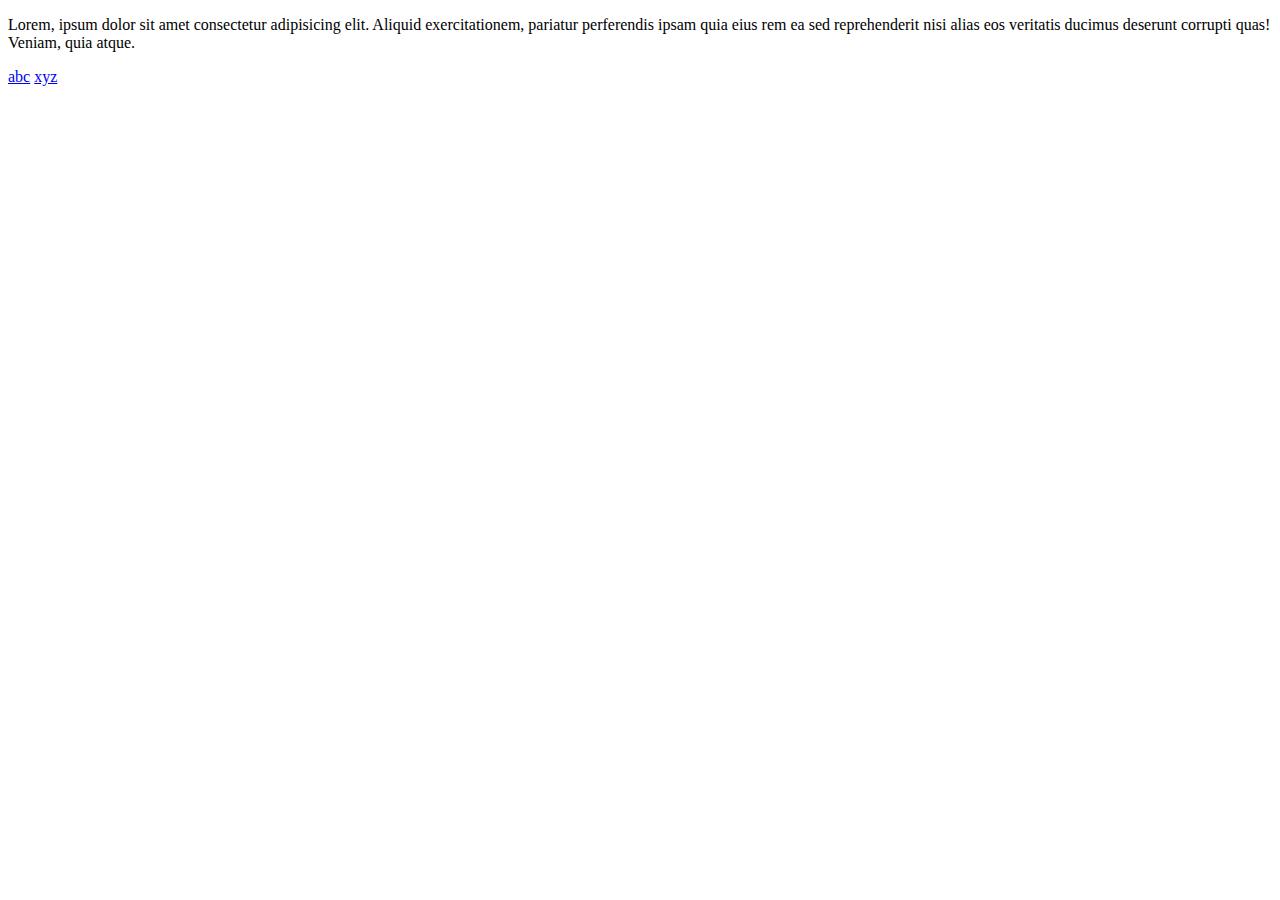
<file: Day 2/index.html>
<!DOCTYPE html>
<html lang="en">
<head>
    <meta charset="UTF-8">
    <meta name="viewport" content="width=device-width, initial-scale=1.0">
    <title>Document</title>
</head>
<body>
    <p>Lorem, ipsum dolor sit amet consectetur adipisicing elit. Aliquid exercitationem, pariatur perferendis ipsam quia eius rem ea sed reprehenderit nisi alias eos veritatis ducimus deserunt corrupti quas! Veniam, quia atque.</p>
<a href="/hello.html">abc</a>
<a href="/xyz/abc.html">xyz</a>
</body>
</html>
</file>
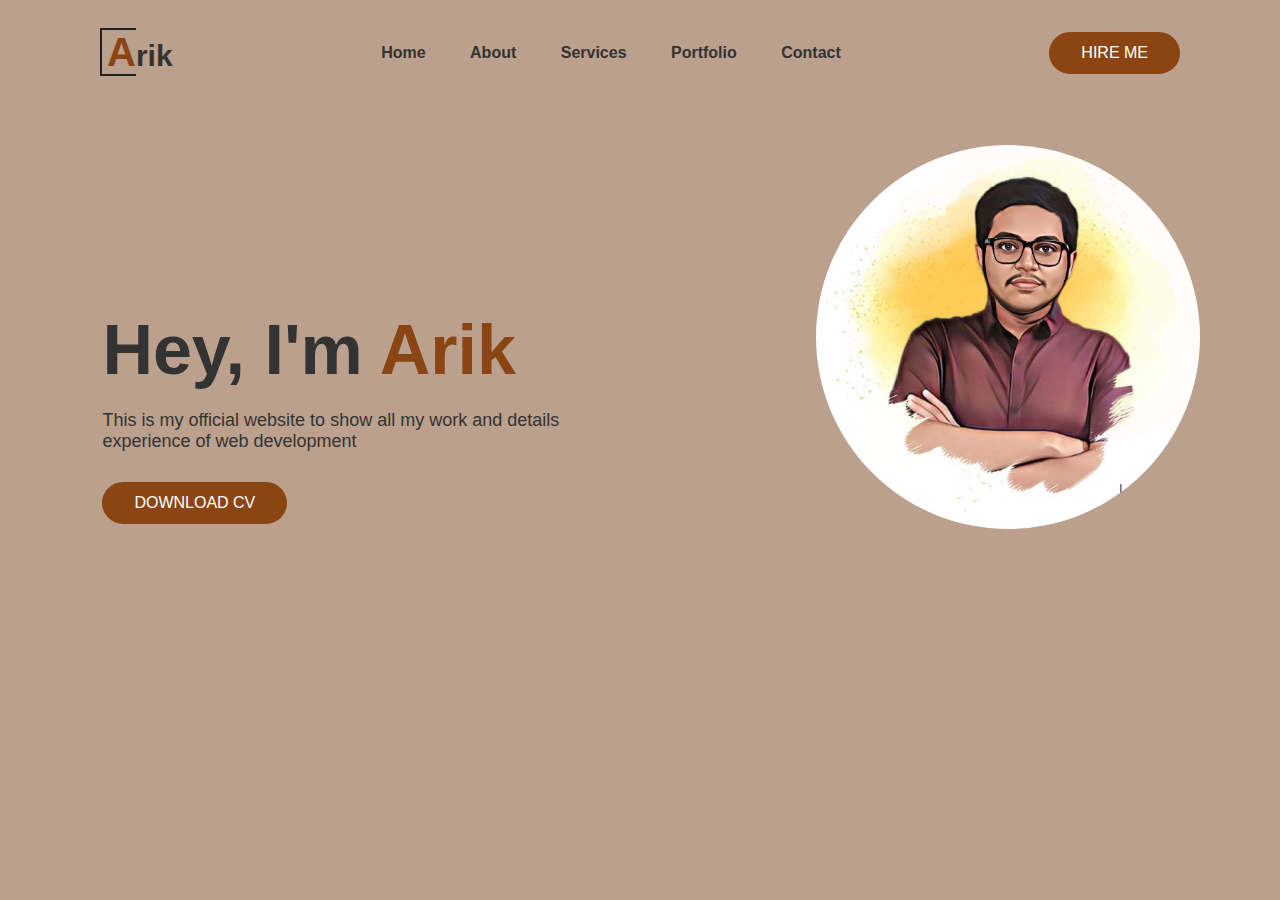
<file: Day 5/index.html>
<!DOCTYPE html>
<html lang="en">
<head>
    <meta charset="UTF-8">
    <meta http-equiv="X-UA-Compatible" content="IE=edge">
    <meta name="viewport" content="width=device-width, initial-scale=1.0">
    <title>Personal Portfolio Website</title>
    <link rel="stylesheet" href="style.css">
</head>
<body>
    <div class="hero">
        <nav>
            <p class="logo">Arik</p>
            <ul>
                <li><a href="/index.html">Home</a></li>
                <li><a href="/index.html">About</a></li>
                <li><a href="https://github.com/arikmukherjee">Services</a></li>
                <li><a href="https://arik-ddmc.netlify.app/">Portfolio</a></li>
                <li><a href="mailto:arikmukherjee.edu@gmail.com">Contact</a></li>
            </ul>
            <a href="https://www.linkedin.com/in/arik-mukherjee/" class="btn">Hire me</a>
        </nav>
    </div>
    <div class="detail">
        <h1>Hey, I'm <span>Arik</span></h1>
        <p>This is my official website to show all my work and details <br> experience of web development</p>
        <a href="/Profile.pdf" class="btn">Download CV</a>
    </div>
    <div class="image">
        <img src="img.jpg">
    </div>
</body>
</html>
</file>
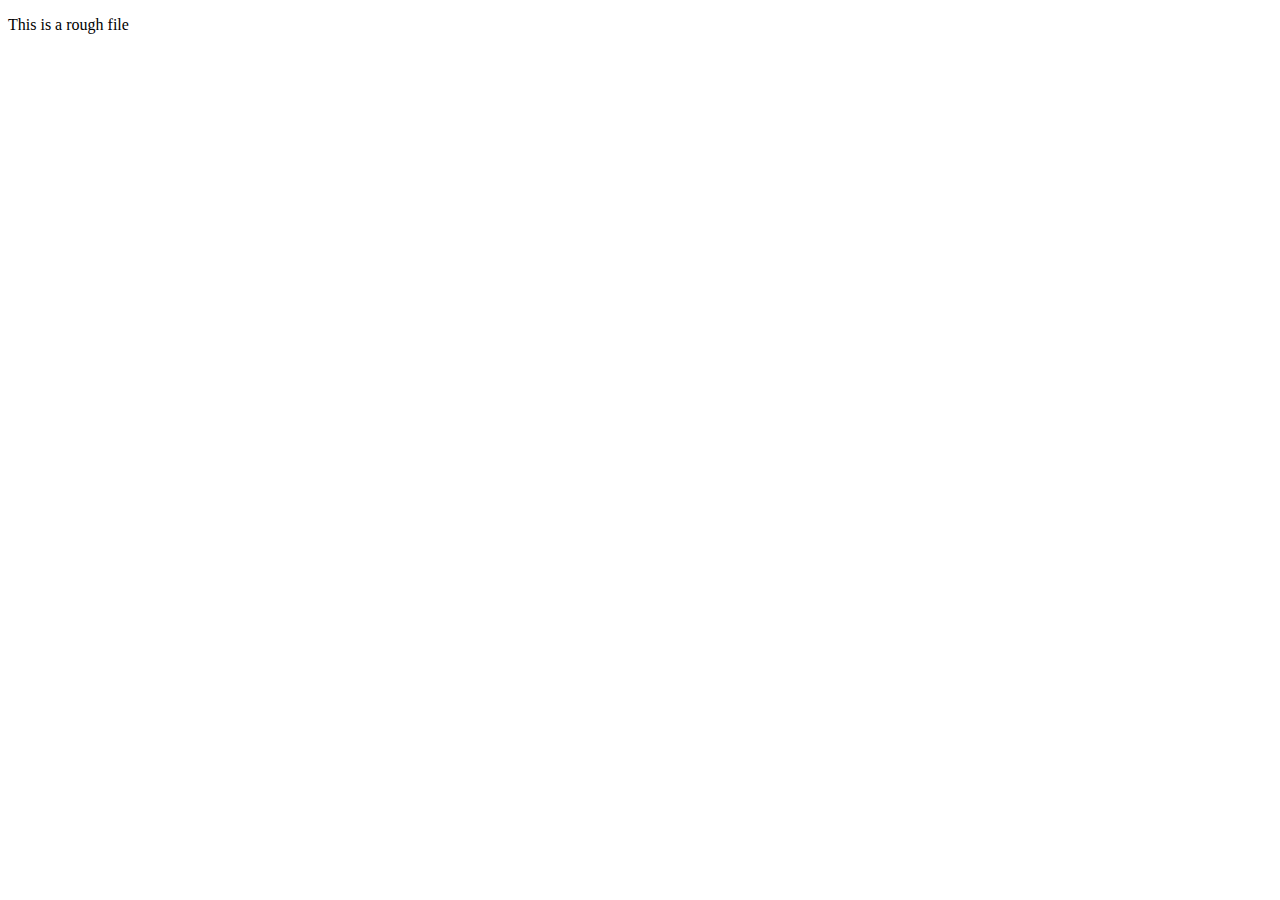
<file: Day 2/xyz/abc.html>
<!DOCTYPE html>
<html lang="en">
<head>
    <meta charset="UTF-8">
    <meta name="viewport" content="width=device-width, initial-scale=1.0">
    <title>Document</title>
</head>
<body>
    <p>This is a rough file</p>
</body>
</html>
</file>
<file: Day 5/style.css>
*{
    margin: 0;
    padding: 0;
    box-sizing: border-box;
    font-family: 'Poppins', sans-serif;
}
body{
    overflow: hidden;
}
a{
    text-decoration: none;
}
.hero{
    height: 100vh;
    width: 100vw;
    background: #bba08d;
}
nav{
    display: flex;
    justify-content: space-between;
    align-items: center;
    padding: 30px 100px;
}
.logo{
    font-size: 30px;
    font-weight: bold;
    color: #333;
    cursor: pointer;
}
.logo::first-letter{
    font-size: 40px;
    border: 2px solid #222;
    border-right: transparent;
    padding-left: 5px;
    color: saddlebrown;
}
nav ul li{
    display: inline-block;
    list-style: none;
    padding: 10px 20px;
}
nav ul li a{
    position: relative;
    color: #333;
    font-weight: bold;
    padding: 5px 0;
}
nav ul li a:hover{
    color: saddlebrown;
}
nav ul li a::after{
    content: '';
    position: absolute;
    bottom: 0;
    left: 0;
    width: 0;
    height: 3px;
    background: saddlebrown;
    transition: 0.3s;
}
nav ul li a:hover::after{
    width: 100%;
}
.btn{
    color: #fff;
    font-size: 16px;
    text-transform: uppercase;
    background: saddlebrown;
    padding: 10px 30px;
    border-radius: 500px;
    display: inline-block;
    font-weight: 500;
    transition: all 0.4s ease-in-out;
    border: 2px solid saddlebrown;
}
.btn:hover{
    background: transparent;
    color: #333;
}
.detail{
    position: absolute;
    top: 35%;
    left: 8%;
}
.detail h1{
    color: #333;
    font-size: 70px;
    font-weight: 700;
    line-height: 70px;
}
.detail h1 span{
    color: saddlebrown;
}
.detail p{
    color: #333;
    font-size: 18px;
    margin-top: 25px;
    margin-bottom: 30px;
}
.image{
    position: absolute;
    width: 30%;
    height: 30%;
    top: 145px;
    right: 80px;
}
.image img{
    display: block;
    width: 100%;
    height: auto;
    border-radius: 500px;
}
</file>
